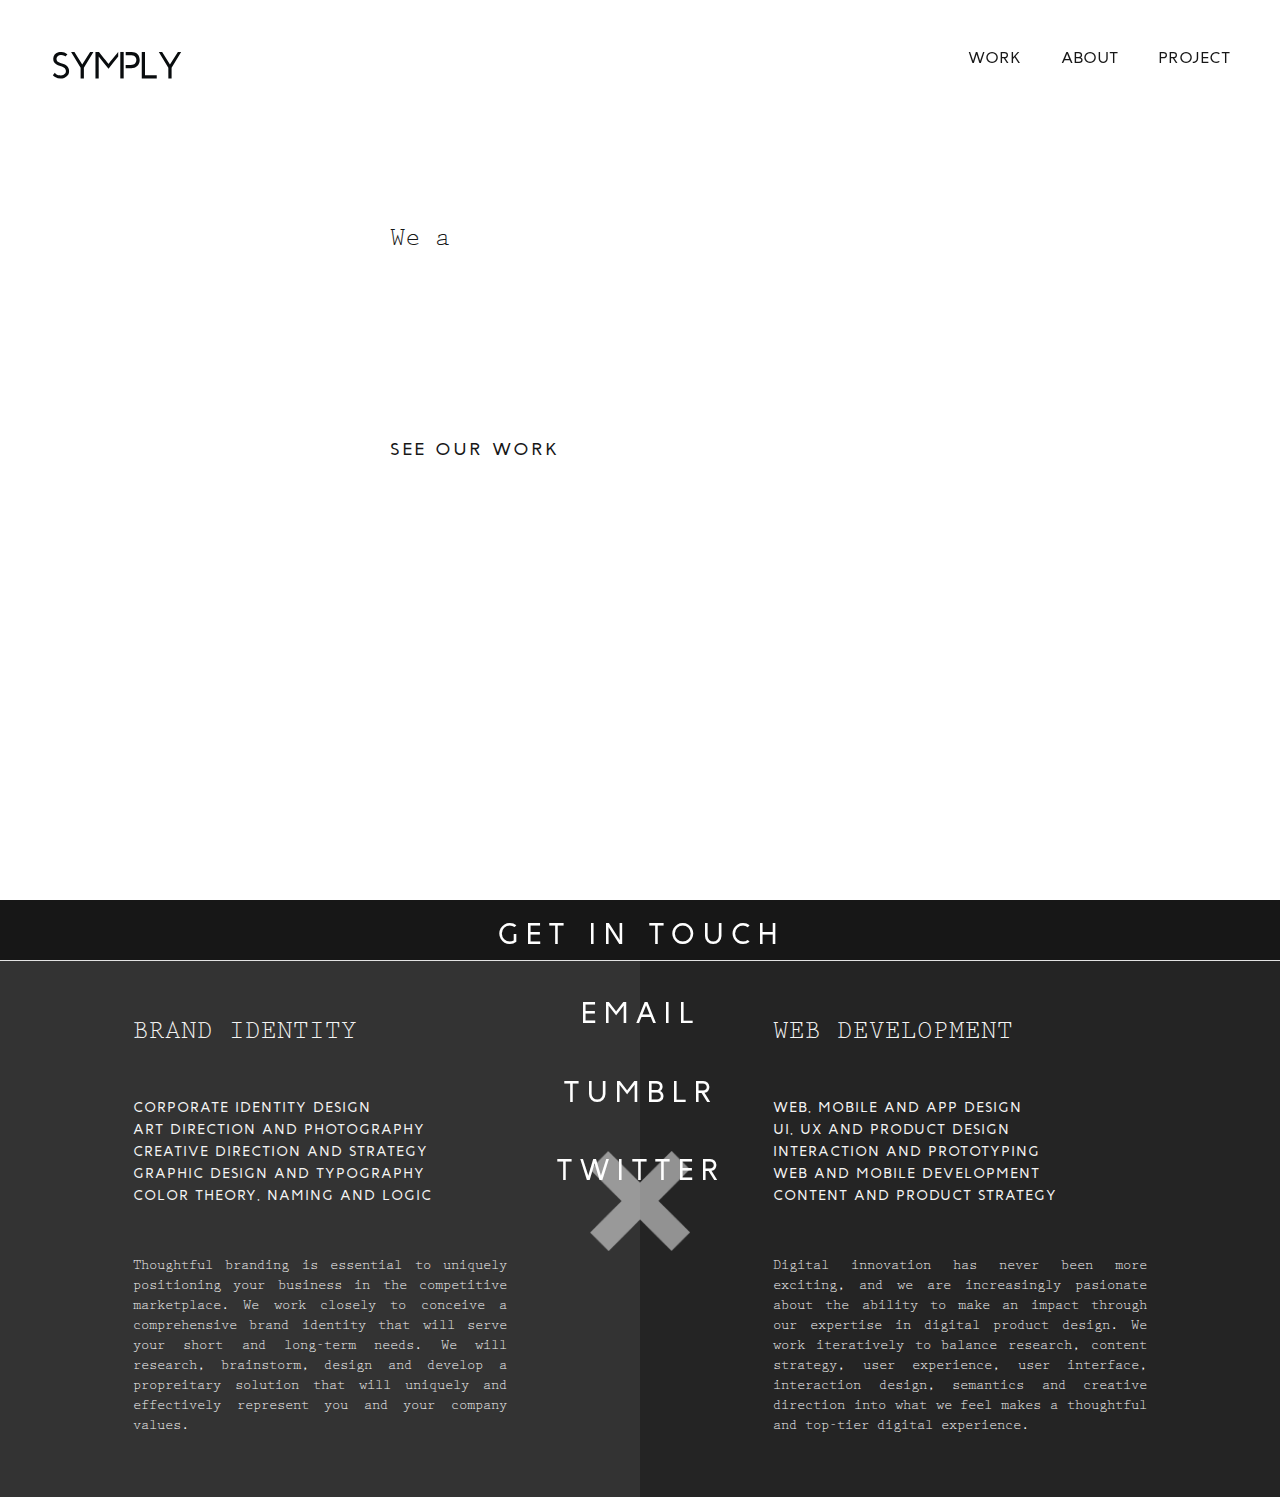
<file: index.html>
<!DOCTYPE html>
<!--[if lt IE 7]>      <html class="no-js lt-ie9 lt-ie8 lt-ie7"> <![endif]-->
<!--[if IE 7]>         <html class="no-js lt-ie9 lt-ie8"> <![endif]-->
<!--[if IE 8]>         <html class="no-js lt-ie9"> <![endif]-->
<!--[if gt IE 8]><!--> <html class="no-js"> <!--<![endif]-->
    <head>
        <meta charset="utf-8">
        <meta http-equiv="X-UA-Compatible" content="IE=edge,chrome=1">
        <title>SYMPLY</title>
        <meta name="description" content="">
        <meta name="viewport" content="width=device-width">
        <link rel="shortcut icon" href="/favicon.ico">
        <link rel="apple-touch-icon" href="/apple-touch-icon.png">
        <link rel="stylesheet" href="css/normalize.min.css">
        <link rel="stylesheet" href="css/reset.css">
        <link rel="stylesheet" href="css/media.css">
        <link rel="stylesheet" href="css/static.css">
        <link rel="stylesheet" href="css/respond.css">
        <link href='http://fonts.googleapis.com/css?family=Oswald' rel='stylesheet' type='text/css'>
        <link rel="stylesheet" href="css/webfonts/baufra-demibold.css" type="text/css" charset="utf-8" />
        <script src="js/vendor/modernizr-2.6.2-respond-1.1.0.min.js"></script>
    </head>
    <body>
        <!--[if lt IE 7]>
            <p class="chromeframe">You are using an <strong>outdated</strong> browser. Please <a href="http://browsehappy.com/">upgrade your browser</a> or <a href="http://www.google.com/chromeframe/?redirect=true">activate Google Chrome Frame</a> to improve your experience.</p>
        <![endif]-->
        
        <!-- Start HTML -->
        <div class = 'pageTop'>
                        
            <div class = "typeBlock">
                <span class = "typeContent"></span>
                <span class = "blinker blinker2">|</span>
            </div>    
            <div class = 'workLink'>
                <a>
                    <div class = 'workButton link'><a href = "work.html">See our work</a></div>
                </a>
            </div>
        </div>
        <div class = 'pageBottom'>
            <div class = 'bar'>
                we specialize in
            </div>
            <div class = 'boxLeft boxBottom'>
                <div class = 'boxLeftText boxText'>
                    <div class = 'boxLeftTitle'>
                        Brand Identity
                    </div>
                    <div class = 'boxLeftBlurb1'>
                        Corporate identity design 
                        <br>
                        art direction and photography 
                        <br>
                        creative direction and strategy
                        <br>
                        graphic design and typography
                        <br>
                        color theory, naming and logic
                    </div>
                    <div class = 'boxLeftBlurb2'>
                        Thoughtful branding is essential to uniquely positioning your business in the competitive marketplace.  We work closely to conceive a comprehensive brand identity that will serve your short and long-term needs.  We will research, brainstorm, design and develop a propreitary solution that will uniquely and effectively represent you and your company values.
                    </div>
                </div>
            </div>
            <div class = 'boxRight boxBottom'>
                <div class = 'boxRightText boxText'>
                    <div class = 'boxLeftTitle'>
                        Web Development
                    </div>
                    <div class = 'boxRightBlurb1'>
                        web, mobile and app design
                        <br>
                        ui, ux and product design
                        <br>
                        interaction and prototyping
                        <br>
                        web and mobile development
                        <br>
                        content and product strategy
                    </div>
                    <div class = 'boxRightBlurb2'>
                        Digital innovation has never been more exciting, and we are increasingly pasionate about the ability to make an impact through our expertise in digital product design.  We work iteratively to balance research, content strategy, user experience, user interface, interaction design, semantics and creative direction into what we feel makes a thoughtful and top-tier digital experience.
                    </div>
                </div>
            </div>
            <div class = "xImg"></div>
        </div>
        
        
        <!-- End HTML -->
        

        <script src="http://ajax.googleapis.com/ajax/libs/jquery/1.10.1/jquery.min.js"></script>
        <script>window.jQuery || document.write('<script src="js/vendor/jquery-1.10.1.min.js"><\/script>')</script>
        
        <script src="js/type.js"></script>
        <script src="js/header.js"></script>
        <script src="js/footer.js"></script>
        <script src="js/scrollAction.js"></script>
        <script src="js/mobile.js"></script>
        <script src="js/color.js"></script>
        <script src="js/main.js"></script>

        <script>
            var _gaq=[['_setAccount','UA-XXXXX-X'],['_trackPageview']];
            (function(d,t){var g=d.createElement(t),s=d.getElementsByTagName(t)[0];
            g.src='http://www.google-analytics.com/ga.js';
            s.parentNode.insertBefore(g,s)}(document,'script'));
        </script>
    </body>
</html>
</file>
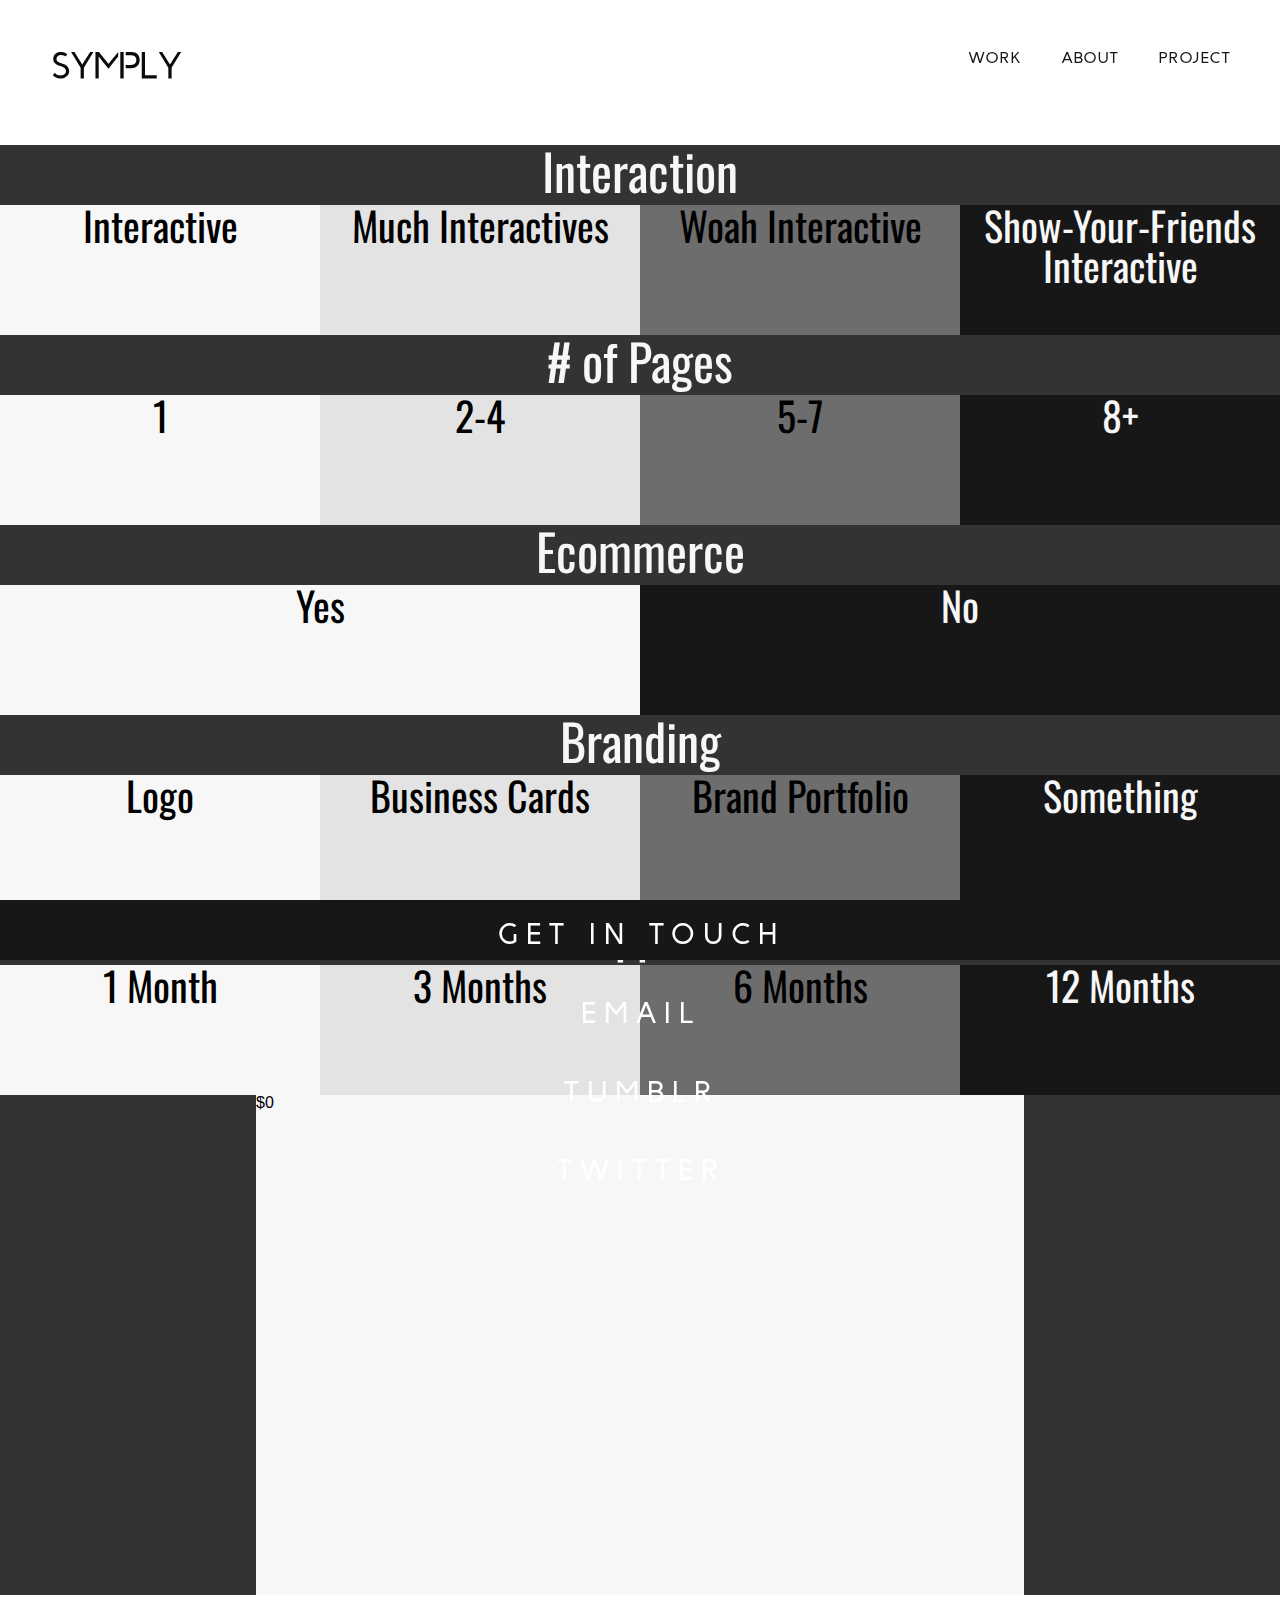
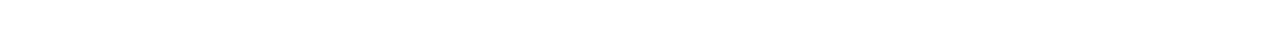
<file: project.html>
<!DOCTYPE html>
<!--[if lt IE 7]>      <html class="no-js lt-ie9 lt-ie8 lt-ie7"> <![endif]-->
<!--[if IE 7]>         <html class="no-js lt-ie9 lt-ie8"> <![endif]-->
<!--[if IE 8]>         <html class="no-js lt-ie9"> <![endif]-->
<!--[if gt IE 8]><!--> <html class="no-js"> <!--<![endif]-->
    <head>
        <meta charset="utf-8">
        <meta http-equiv="X-UA-Compatible" content="IE=edge,chrome=1">
        <title>SYMPLY</title>
        <meta name="description" content="">
        <meta name="viewport" content="width=device-width">
        <link rel="shortcut icon" href="/favicon.ico">
        <link rel="apple-touch-icon" href="/apple-touch-icon.png">
        <link rel="stylesheet" href="css/normalize.min.css">
        <link rel="stylesheet" href="css/reset.css">
        <link rel="stylesheet" href="css/media.css">
        <link rel="stylesheet" href="css/static.css">
        <link rel="stylesheet" href="css/respond.css">
        <link href='http://fonts.googleapis.com/css?family=Oswald' rel='stylesheet' type='text/css'>
        <link rel="stylesheet" href="/css/webfonts/baufra-demibold.css" type="text/css" charset="utf-8" />
        <script src="js/vendor/modernizr-2.6.2-respond-1.1.0.min.js"></script>
    </head>
    <body>
        <!--[if lt IE 7]>
            <p class="chromeframe">You are using an <strong>outdated</strong> browser. Please <a href="http://browsehappy.com/">upgrade your browser</a> or <a href="http://www.google.com/chromeframe/?redirect=true">activate Google Chrome Frame</a> to improve your experience.</p>
        <![endif]-->
        
        <!-- Start HTML -->        
        <div class = 'projectContainer'>
            <div class = 'projectRow projectRow0'>
                <div class = 'projectTile00 titleTile'>Interaction</div>
                <div class = 'projectTile projectTile01'>Interactive</div>
                <div class = 'projectTile projectTile02'>Much Interactives</div>
                <div class = 'projectTile projectTile03'>Woah Interactive</div>
                <div class = 'projectTile projectTile04'>Show-Your-Friends Interactive</div>
            </div>
            <div class = 'projectRow projectRow1'>
                <div class = 'projectTile10 titleTile'># of Pages</div>
                <div class = 'projectTile projectTile11'>1</div>
                <div class = 'projectTile projectTile12'>2-4</div>
                <div class = 'projectTile projectTile13'>5-7</div>
                <div class = 'projectTile projectTile14'>8+</div>
            </div>
            <div class = 'projectRow projectRow2'>
                <div class = 'projectTile20 titleTile'>Ecommerce</div>
                <div class = 'projectTile projectTileHalf projectTile21'>Yes</div>
                <div class = 'projectTile projectTileHalf projectTile22'>No</div>
            </div>
            <div class = 'projectRow projectRow3'>
                <div class = 'projectTile30 titleTile'>Branding</div>
                <div class = 'projectTile projectTile31'>Logo</div>
                <div class = 'projectTile projectTile32'>Business Cards</div>
                <div class = 'projectTile projectTile33'>Brand Portfolio</div>
                <div class = 'projectTile projectTile34'>Something</div>
            </div>
            <div class = 'projectRow projectRow4'>
                <div class = 'projectTile40 titleTile'>Support</div>
                <div class = 'projectTile projectTile41'>1 Month</div>
                <div class = 'projectTile projectTile42'>3 Months</div>
                <div class = 'projectTile projectTile43'>6 Months</div>
                <div class = 'projectTile projectTile44'>12 Months</div>
            </div>
            <div class = "projectCalcContainer">
                <div class = "projectCalc">
                    $0
                </div>
            </div>
        </div>

        
        <!-- End HTML -->
        

        <script src="http://ajax.googleapis.com/ajax/libs/jquery/1.10.1/jquery.min.js"></script>
        <script>window.jQuery || document.write('<script src="js/vendor/jquery-1.10.1.min.js"><\/script>')</script>
        
        <script src="js/type.js"></script>
        <script src="js/header.js"></script>
        <script src="js/footer.js"></script>
        <script src="js/scrollAction.js"></script>
        <script src="js/mobile.js"></script>
        <script src="js/color.js"></script>
        <script src="js/main.js"></script>

        <script>
            var _gaq=[['_setAccount','UA-XXXXX-X'],['_trackPageview']];
            (function(d,t){var g=d.createElement(t),s=d.getElementsByTagName(t)[0];
            g.src='http://www.google-analytics.com/ga.js';
            s.parentNode.insertBefore(g,s)}(document,'script'));
        </script>
    </body>
</html>
</file>
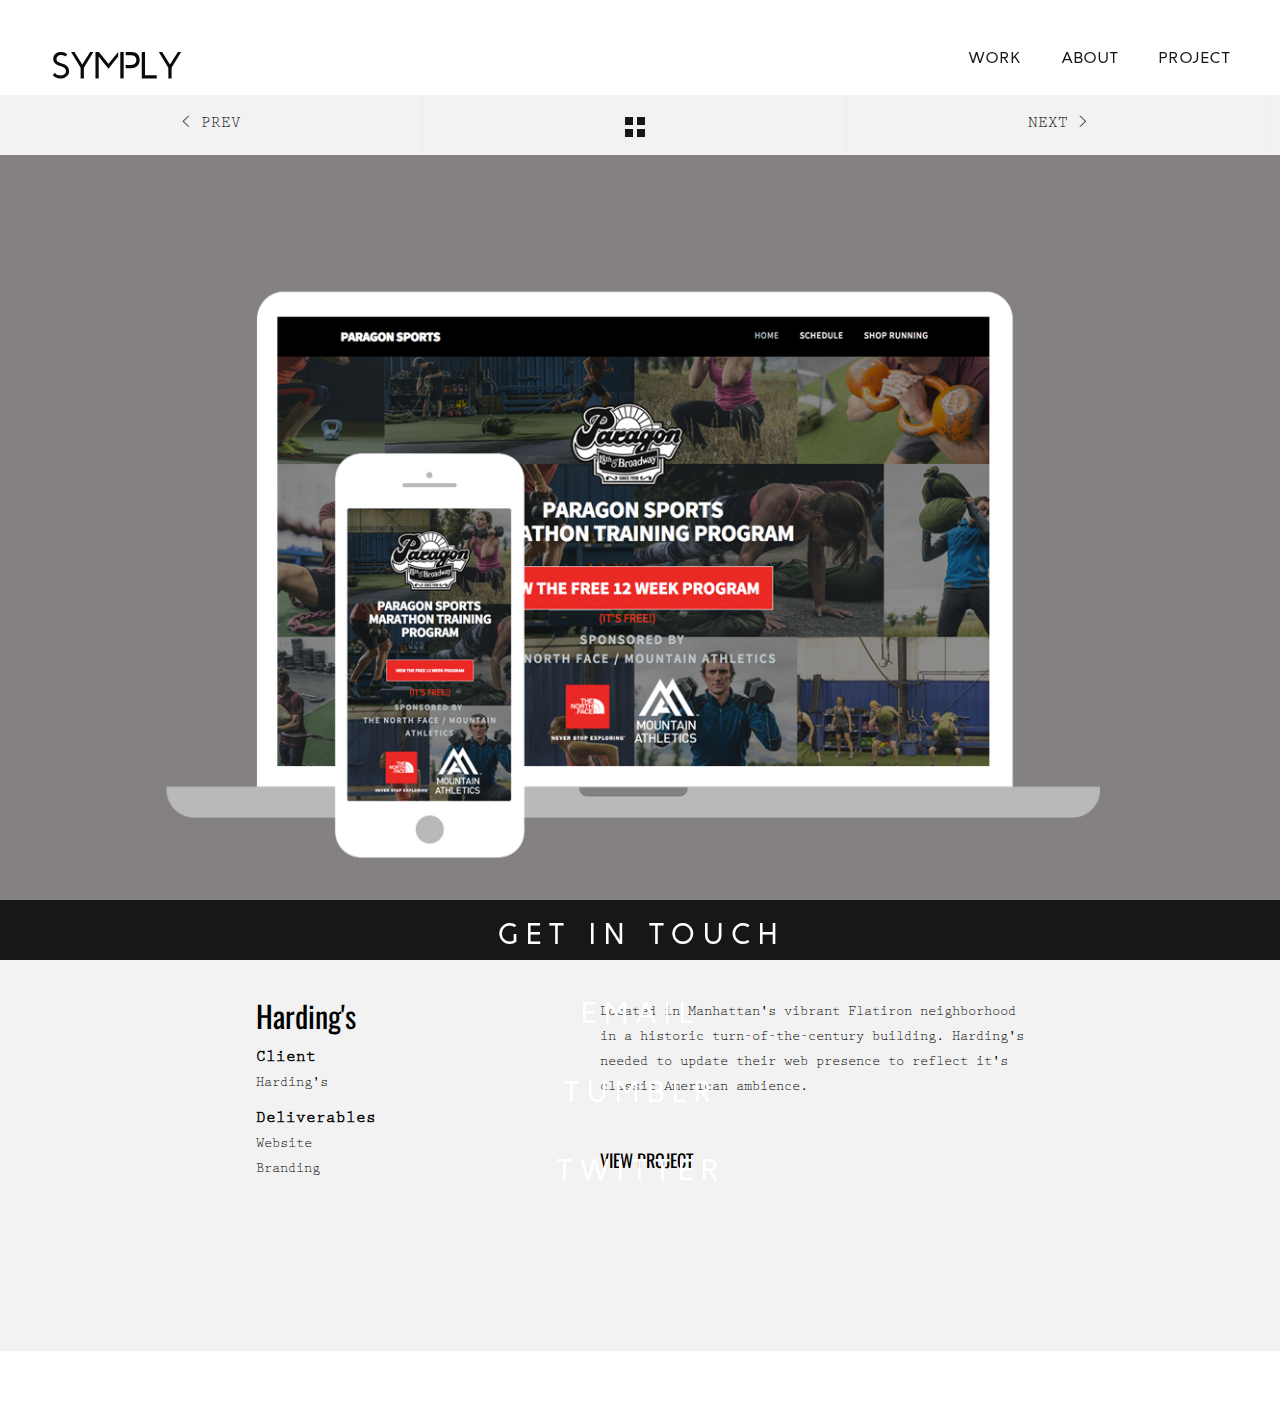
<file: work.html>
<!DOCTYPE html>
<!--[if lt IE 7]>      <html class="no-js lt-ie9 lt-ie8 lt-ie7"> <![endif]-->
<!--[if IE 7]>         <html class="no-js lt-ie9 lt-ie8"> <![endif]-->
<!--[if IE 8]>         <html class="no-js lt-ie9"> <![endif]-->
<!--[if gt IE 8]><!--> <html class="no-js"> <!--<![endif]-->
    <head>
        <meta charset="utf-8">
        <meta http-equiv="X-UA-Compatible" content="IE=edge,chrome=1">
        <title>SYMPLY</title>
        <meta name="description" content="">
        <meta name="viewport" content="width=device-width">
        <link rel="shortcut icon" href="/favicon.ico">
        <link rel="apple-touch-icon" href="/apple-touch-icon.png">
        <link rel="stylesheet" href="css/normalize.min.css">
        <link rel="stylesheet" href="css/reset.css">
        <link rel="stylesheet" href="css/media.css">
        <link rel="stylesheet" href="css/static.css">
        <link rel="stylesheet" href="css/respond.css">
        <link rel="stylesheet" href="css/work.css">
        <link href='http://fonts.googleapis.com/css?family=Oswald' rel='stylesheet' type='text/css'>
        <link rel="stylesheet" href="/css/webfonts/baufra-demibold.css" type="text/css" charset="utf-8" />
        <script src="js/vendor/modernizr-2.6.2-respond-1.1.0.min.js"></script>
    </head>
    <body>
        <!--[if lt IE 7]>
            <p class="chromeframe">You are using an <strong>outdated</strong> browser. Please <a href="http://browsehappy.com/">upgrade your browser</a> or <a href="http://www.google.com/chromeframe/?redirect=true">activate Google Chrome Frame</a> to improve your experience.</p>
        <![endif]-->
        
        <!-- Start HTML -->
        <div class ="workHead">
            <div class = "workHeadItem">
                < PREV
            </div>
            <div class = "workHeadItem">
                <div class = 'workHeadBlocks'>
                    <div class = 'workHeadBlock workHeadBlock1'></div>
                    <div class = 'workHeadBlock workHeadBlock2'></div>
                    <div class = 'workHeadBlock workHeadBlock3'></div>
                    <div class = 'workHeadBlock workHeadBlock4'></div>
                </div>
            </div>
            <div class = "workHeadItem">
                NEXT >
            </div>
        </div>
        <div class = "workExampleHeroImg">
            <img src = "img/TNF_Paragon.jpg">
        </div>
        <div class = "workInfoBlock">
            <div class = "workInfoContent">
                <div class = "workInfoContentLeft">
                    <div class = "workInfoContentLeftTitle">
                        Harding's
                    </div>
                    <div class = "workInfoContentLeftBold">
                        Client
                    </div>
                    <div class = "workInfoContentLeftText" style = "margin-bottom: 15px;">
                        Harding's
                    </div>
                    <div class = "workInfoContentLeftBold">
                        Deliverables
                    </div>
                    <div class = "workInfoContentLeftText">
                        Website
                    </div>
                    <div class = "workInfoContentLeftText">
                        Branding
                    </div>
                </div>
                <div class = "workInfoContentRight">
                    <div class = "workInfoContentRightText">
                        Located in Manhattan's vibrant Flatiron neighborhood in a historic turn-of-the-century building.  Harding's needed to update their web presence to reflect it's classic American ambience.
                    </div>
                    <div class = "workInfoContentRightButton">
                        VIEW PROJECT
                    </div>
                </div>
            </div>
        </div>

        
        <!-- End HTML -->
        

        <script src="http://ajax.googleapis.com/ajax/libs/jquery/1.10.1/jquery.min.js"></script>
        <script>window.jQuery || document.write('<script src="js/vendor/jquery-1.10.1.min.js"><\/script>')</script>
        
        <script src="js/type.js"></script>
        <script src="js/header.js"></script>
        <script src="js/footer.js"></script>
        <script src="js/scrollAction.js"></script>
        <script src="js/mobile.js"></script>
        <script src="js/color.js"></script>
        <script src="js/main.js"></script>

        <script>
            var _gaq=[['_setAccount','UA-XXXXX-X'],['_trackPageview']];
            (function(d,t){var g=d.createElement(t),s=d.getElementsByTagName(t)[0];
            g.src='http://www.google-analytics.com/ga.js';
            s.parentNode.insertBefore(g,s)}(document,'script'));
        </script>
    </body>
</html>
</file>
<file: css/media.css>
.respond {
width: auto;
max-width: none;
min-width: 0;
margin: 0 auto;
}
@media (max-width:479px){
	.fdg-xxs-1, .fdg-xxs-2, .fdg-xxs-3, .fdg-xxs-4, .fdg-xxs-5, .fdg-xxs-6, .fdg-xxs-7, .fdg-xxs-8, .fdg-xxs-9, .fdg-xxs-10, .fdg-xxs-11, .fdg-xxs-12 {float:left;}
	.fdg-xxs-right{float:right}
	.fdg-xxs-position{position:absolute}
	.fdg-xxs-hide,.a-meta-fdg-xxs-hide{display:none}
	.fdg-xxs-show,.a-meta-fdg-xxs-show{display:inherit}
	.fdg-xxs-1{width:8.3333%;}
	.fdg-xxs-2{width:16.666%;}
	.fdg-xxs-3{width:25.0%;}
	.fdg-xxs-4{width:33.333%;}
	.fdg-xxs-5{width:41.666%;}
	.fdg-xxs-6{width:50.0%;}
	.fdg-xxs-7{width:58.333%;}
	.fdg-xxs-8{width:66.666%;}
	.fdg-xxs-9{width:75.0%;}
	.fdg-xxs-10{width:83.333%;}
	.fdg-xxs-11{width:91.666%;}
	.fdg-xxs-12{width:100.0%;}
	.fdg-xxs-f-s-8{font-size:8px}
	.fdg-xxs-f-s-9{font-size:9px}
	.fdg-xxs-f-s-10{font-size:10px}
	.fdg-xxs-f-s-11{font-size:11px}
	.fdg-xxs-f-s-12{font-size:12px}
	.fdg-xxs-f-s-14{font-size:14px}
	.fdg-xxs-f-s-16{font-size:16px}
	.fdg-xxs-f-s-18{font-size:18px}
	.fdg-xxs-f-s-20{font-size:20px}
	.fdg-xxs-f-s-22{font-size:22px}
	.fdg-xxs-f-s-24{font-size:24px}
	.fdg-xxs-f-s-26{font-size:26px}
	.fdg-xxs-f-s-28{font-size:28px}
	.fdg-xxs-f-s-32{font-size:32px}
	.fdg-xxs-f-s-36{font-size:36px}
	.fdg-xxs-f-s-48{font-size:48px}
	.fdg-xxs-f-s-72{font-size:72px}
	.fdg-xxs-p-l-5{padding-left:5px}
	.fdg-xxs-p-r-5{padding-right:5px}
	.fdg-xxs-p-t-5{padding-top:5px}
	.fdg-xxs-p-b-5{padding-bottom:5px}
	.fdg-xxs-p-l-10{padding-left:10px}
	.fdg-xxs-p-r-10{padding-right:10px}
	.fdg-xxs-p-t-10{padding-top:10px}
	.fdg-xxs-p-b-10{padding-bottom:10px}
	.fdg-xxs-p-l-15{padding-left:15px}
	.fdg-xxs-p-r-15{padding-right:15px}
	.fdg-xxs-p-t-15{padding-top:15px}
	.fdg-xxs-p-b-15{padding-bottom:15px}
	.fdg-xxs-p-l-20{padding-left:20px}
	.fdg-xxs-p-r-20{padding-right:20px}
	.fdg-xxs-p-t-20{padding-top:20px}
	.fdg-xxs-p-b-20{padding-bottom:20px}
	.fdg-xxs-p-l-25{padding-left:25px}
	.fdg-xxs-p-r-25{padding-right:25px}
	.fdg-xxs-p-t-25{padding-top:25px}
	.fdg-xxs-p-b-25{padding-bottom:25px}
	.fdg-xxs-p-l-30{padding-left:30px}
	.fdg-xxs-p-r-30{padding-right:30px}
	.fdg-xxs-p-t-30{padding-top:30px}
	.fdg-xxs-p-b-30{padding-bottom:30px}
	.fdg-xxs-p-l-40{padding-left:40px}
	.fdg-xxs-p-r-40{padding-right:40px}
	.fdg-xxs-p-t-40{padding-top:40px}
	.fdg-xxs-p-b-40{padding-bottom:40px}
	.fdg-xxs-p-l-50{padding-left:50px}
	.fdg-xxs-p-r-50{padding-right:50px}
	.fdg-xxs-p-t-50{padding-top:50px}
	.fdg-xxs-p-b-50{padding-bottom:50px}
	.fdg-xxs-p-l-75{padding-left:75px}
	.fdg-xxs-p-r-75{padding-right:75px}
	.fdg-xxs-p-t-75{padding-top:75px}
	.fdg-xxs-p-b-75{padding-bottom:75px}
	.fdg-xxs-p-l-100{padding-left:100px}
	.fdg-xxs-p-r-100{padding-right:100px}
	.fdg-xxs-p-t-100{padding-top:100px}
	.fdg-xxs-p-b-100{padding-bottom:100px}
	.fdg-xxs-p-l-150{padding-left:150px}
	.fdg-xxs-p-r-150{padding-right:150px}
	.fdg-xxs-p-t-150{padding-top:150px}
	.fdg-xxs-p-b-150{padding-bottom:150px}
	.fdg-xxs-p-l-200{padding-left:200px}
	.fdg-xxs-p-r-200{padding-right:200px}
	.fdg-xxs-p-t-200{padding-top:200px}
	.fdg-xxs-p-b-200{padding-bottom:200px}
	.fdg-xxs-p-l-250{padding-left:250px}
	.fdg-xxs-p-r-250{padding-right:250px}
	.fdg-xxs-p-t-250{padding-top:250px}
	.fdg-xxs-p-b-250{padding-bottom:250px}
	.fdg-xxs-p-l-300{padding-left:300px}
	.fdg-xxs-p-r-300{padding-right:300px}
	.fdg-xxs-p-t-300{padding-top:300px}
	.fdg-xxs-p-b-300{padding-bottom:300px}
	.fdg-xxs-right-0 {right: 0;}
	.fdg-xxs-right-1 {right: 8.333333333333332%;}
	.fdg-xxs-right-2 {right: 16.666666666666664%;}
	.fdg-xxs-right-3 {right: 25%;}
	.fdg-xxs-right-4 {right: 33.33333333333333%;}
	.fdg-xxs-right-5 {right: 41.66666666666667%;}
	.fdg-xxs-right-6 {right: 50%;}
	.fdg-xxs-right-7 {right: 58.333333333333336%;}
	.fdg-xxs-right-8 {right: 66.66666666666666%;}
	.fdg-xxs-right-9 {right: 75%;}
	.fdg-xxs-right-10 {right: 83.33333333333334%;}
	.fdg-xxs-right-11 {right: 91.66666666666666%;}
	.fdg-xxs-right-12 {right: 100%;}
	.fdg-xxs-left-0 {left: 0;}
	.fdg-xxs-left-1 {left: 8.333333333333332%;}
	.fdg-xxs-left-2 {left: 16.666666666666664%;}
	.fdg-xxs-left-3 {left: 25%;}
	.fdg-xxs-left-4 {left: 33.33333333333333%;}
	.fdg-xxs-left-5 {left: 41.66666666666667%;}
	.fdg-xxs-left-6 {left: 50%;}
	.fdg-xxs-left-7 {left: 58.333333333333336%;}
	.fdg-xxs-left-8 {left: 66.66666666666666%;}
	.fdg-xxs-left-9 {left: 75%;}
	.fdg-xxs-left-10 {left: 83.33333333333334%;}
	.fdg-xxs-left-11 {left: 91.66666666666666%;}
	.fdg-xxs-left-12 {left: 100%;}
	.fdg-xxs-mar-0 {margin-left: 0;}
	.fdg-xxs-mar-1 {margin-left: 8.333333333333332%;}
	.fdg-xxs-mar-2 {margin-left: 16.666666666666664%;}
	.fdg-xxs-mar-3 {margin-left: 25%;}
	.fdg-xxs-mar-4 {margin-left: 33.33333333333333%;}
	.fdg-xxs-mar-5 {margin-left: 41.66666666666667%;}
	.fdg-xxs-mar-6 {margin-left: 50%;}
	.fdg-xxs-mar-7 {margin-left: 58.333333333333336%;}
	.fdg-xxs-mar-8 {margin-left: 66.66666666666666%;}
	.fdg-xxs-mar-9 {margin-left: 75%;}
	.fdg-xxs-mar-10 {margin-left: 83.33333333333334%;}
	.fdg-xxs-mar-11 {margin-left: 91.66666666666666%;}
	.fdg-xxs-mar-12 {margin-left: 100%;}
}
@media (min-width:480px) and (max-width:639px){
	.fdg-xs-1, .fdg-xs-2, .fdg-xs-3, .fdg-xs-4, .fdg-xs-5, .fdg-xs-6, .fdg-xs-7, .fdg-xs-8, .fdg-xs-9, .fdg-xs-10, .fdg-xs-11, .fdg-xs-12 {float:left;}
	.fdg-xs-right{float:right}
	.fdg-xs-hide,.a-meta-fdg-xs-hide{display:none}
	.fdg-xs-show,.a-meta-fdg-xs-show{display:inherit}
	.fdg-xs-1{width:8.3333%;}
	.fdg-xs-2{width:16.666%;}
	.fdg-xs-3{width:25.0%;}
	.fdg-xs-4{width:33.333%;}
	.fdg-xs-5{width:41.666%;}
	.fdg-xs-6{width:50.0%;}
	.fdg-xs-7{width:58.333%;}
	.fdg-xs-8{width:66.666%;}
	.fdg-xs-9{width:75.0%;}
	.fdg-xs-10{width:83.333%;}
	.fdg-xs-11{width:91.666%;}
	.fdg-xs-12{width:100.0%;}
	.fdg-xs-f-s-8{font-size:8px}
	.fdg-xs-f-s-9{font-size:9px}
	.fdg-xs-f-s-10{font-size:10px}
	.fdg-xs-f-s-11{font-size:11px}
	.fdg-xs-f-s-12{font-size:12px}
	.fdg-xs-f-s-14{font-size:14px}
	.fdg-xs-f-s-16{font-size:16px}
	.fdg-xs-f-s-18{font-size:18px}
	.fdg-xs-f-s-20{font-size:20px}
	.fdg-xs-f-s-22{font-size:22px}
	.fdg-xs-f-s-24{font-size:24px}
	.fdg-xs-f-s-26{font-size:26px}
	.fdg-xs-f-s-28{font-size:28px}
	.fdg-xs-f-s-32{font-size:32px}
	.fdg-xs-f-s-36{font-size:36px}
	.fdg-xs-f-s-48{font-size:48px}
	.fdg-xs-f-s-72{font-size:72px}
	.fdg-xs-p-l-5{padding-left:5px}
	.fdg-xs-p-r-5{padding-right:5px}
	.fdg-xs-p-t-5{padding-top:5px}
	.fdg-xs-p-b-5{padding-bottom:5px}
	.fdg-xs-p-l-10{padding-left:10px}
	.fdg-xs-p-r-10{padding-right:10px}
	.fdg-xs-p-t-10{padding-top:10px}
	.fdg-xs-p-b-10{padding-bottom:10px}
	.fdg-xs-p-l-15{padding-left:15px}
	.fdg-xs-p-r-15{padding-right:15px}
	.fdg-xs-p-t-15{padding-top:15px}
	.fdg-xs-p-b-15{padding-bottom:15px}
	.fdg-xs-p-l-20{padding-left:20px}
	.fdg-xs-p-r-20{padding-right:20px}
	.fdg-xs-p-t-20{padding-top:20px}
	.fdg-xs-p-b-20{padding-bottom:20px}
	.fdg-xs-p-l-25{padding-left:25px}
	.fdg-xs-p-r-25{padding-right:25px}
	.fdg-xs-p-t-25{padding-top:25px}
	.fdg-xs-p-b-25{padding-bottom:25px}
	.fdg-xs-p-l-30{padding-left:30px}
	.fdg-xs-p-r-30{padding-right:30px}
	.fdg-xs-p-t-30{padding-top:30px}
	.fdg-xs-p-b-30{padding-bottom:30px}
	.fdg-xs-p-l-40{padding-left:40px}
	.fdg-xs-p-r-40{padding-right:40px}
	.fdg-xs-p-t-40{padding-top:40px}
	.fdg-xs-p-b-40{padding-bottom:40px}
	.fdg-xs-p-l-50{padding-left:50px}
	.fdg-xs-p-r-50{padding-right:50px}
	.fdg-xs-p-t-50{padding-top:50px}
	.fdg-xs-p-b-50{padding-bottom:50px}
	.fdg-xs-p-l-75{padding-left:75px}
	.fdg-xs-p-r-75{padding-right:75px}
	.fdg-xs-p-t-75{padding-top:75px}
	.fdg-xs-p-b-75{padding-bottom:75px}
	.fdg-xs-p-l-100{padding-left:100px}
	.fdg-xs-p-r-100{padding-right:100px}
	.fdg-xs-p-t-100{padding-top:100px}
	.fdg-xs-p-b-100{padding-bottom:100px}
	.fdg-xs-p-l-150{padding-left:150px}
	.fdg-xs-p-r-150{padding-right:150px}
	.fdg-xs-p-t-150{padding-top:150px}
	.fdg-xs-p-b-150{padding-bottom:150px}
	.fdg-xs-p-l-200{padding-left:200px}
	.fdg-xs-p-r-200{padding-right:200px}
	.fdg-xs-p-t-200{padding-top:200px}
	.fdg-xs-p-b-200{padding-bottom:200px}
	.fdg-xs-p-l-250{padding-left:250px}
	.fdg-xs-p-r-250{padding-right:250px}
	.fdg-xs-p-t-250{padding-top:250px}
	.fdg-xs-p-b-250{padding-bottom:250px}
	.fdg-xs-p-l-300{padding-left:300px}
	.fdg-xs-p-r-300{padding-right:300px}
	.fdg-xs-p-t-300{padding-top:300px}
	.fdg-xs-p-b-300{padding-bottom:300px}
	.fdg-xs-right-0 {right: 0;}
	.fdg-xs-right-1 {right: 8.333333333333332%;}
	.fdg-xs-right-2 {right: 16.666666666666664%;}
	.fdg-xs-right-3 {right: 25%;}
	.fdg-xs-right-4 {right: 33.33333333333333%;}
	.fdg-xs-right-5 {right: 41.66666666666667%;}
	.fdg-xs-right-6 {right: 50%;}
	.fdg-xs-right-7 {right: 58.333333333333336%;}
	.fdg-xs-right-8 {right: 66.66666666666666%;}
	.fdg-xs-right-9 {right: 75%;}
	.fdg-xs-right-10 {right: 83.33333333333334%;}
	.fdg-xs-right-11 {right: 91.66666666666666%;}
	.fdg-xs-right-12 {right: 100%;}
	.fdg-xs-left-0 {left: 0;}
	.fdg-xs-left-1 {left: 8.333333333333332%;}
	.fdg-xs-left-2 {left: 16.666666666666664%;}
	.fdg-xs-left-3 {left: 25%;}
	.fdg-xs-left-4 {left: 33.33333333333333%;}
	.fdg-xs-left-5 {left: 41.66666666666667%;}
	.fdg-xs-left-6 {left: 50%;}
	.fdg-xs-left-7 {left: 58.333333333333336%;}
	.fdg-xs-left-8 {left: 66.66666666666666%;}
	.fdg-xs-left-9 {left: 75%;}
	.fdg-xs-left-10 {left: 83.33333333333334%;}
	.fdg-xs-left-11 {left: 91.66666666666666%;}
	.fdg-xs-left-12 {left: 100%;}
	.fdg-xs-mar-0 {margin-left: 0;}
	.fdg-xs-mar-1 {margin-left: 8.333333333333332%;}
	.fdg-xs-mar-2 {margin-left: 16.666666666666664%;}
	.fdg-xs-mar-3 {margin-left: 25%;}
	.fdg-xs-mar-4 {margin-left: 33.33333333333333%;}
	.fdg-xs-mar-5 {margin-left: 41.66666666666667%;}
	.fdg-xs-mar-6 {margin-left: 50%;}
	.fdg-xs-mar-7 {margin-left: 58.333333333333336%;}
	.fdg-xs-mar-8 {margin-left: 66.66666666666666%;}
	.fdg-xs-mar-9 {margin-left: 75%;}
	.fdg-xs-mar-10 {margin-left: 83.33333333333334%;}
	.fdg-xs-mar-11 {margin-left: 91.66666666666666%;}
	.fdg-xs-mar-12 {margin-left: 100%;}
}
@media (min-width:640px) and (max-width:767px){
	.fdg-s-1, .fdg-s-2, .fdg-s-3, .fdg-s-4, .fdg-s-5, .fdg-s-6, .fdg-s-7, .fdg-s-8, .fdg-s-9, .fdg-s-10, .fdg-s-11, .fdg-s-12 {float:left;}
	.fdg-s-right{float:right}
	.fdg-s-hide,.a-meta-fdg-s-hide{display:none}
	.fdg-s-show,.a-meta-fdg-s-show{display:inherit}
	.fdg-s-1{width:8.3333%;}
	.fdg-s-2{width:16.666%;}
	.fdg-s-3{width:25.0%;}
	.fdg-s-4{width:33.333%;}
	.fdg-s-5{width:41.666%;}
	.fdg-s-6{width:50.0%;}
	.fdg-s-7{width:58.333%;}
	.fdg-s-8{width:66.666%;}
	.fdg-s-9{width:75.0%;}
	.fdg-s-10{width:83.333%;}
	.fdg-s-11{width:91.666%;}
	.fdg-s-12{width:100.0%;}
	.fdg-s-f-s-8{font-size:8px}
	.fdg-s-f-s-9{font-size:9px}
	.fdg-s-f-s-10{font-size:10px}
	.fdg-s-f-s-11{font-size:11px}
	.fdg-s-f-s-12{font-size:12px}
	.fdg-s-f-s-14{font-size:14px}
	.fdg-s-f-s-16{font-size:16px}
	.fdg-s-f-s-18{font-size:18px}
	.fdg-s-f-s-20{font-size:20px}
	.fdg-s-f-s-22{font-size:22px}
	.fdg-s-f-s-24{font-size:24px}
	.fdg-s-f-s-26{font-size:26px}
	.fdg-s-f-s-28{font-size:28px}
	.fdg-s-f-s-32{font-size:32px}
	.fdg-s-f-s-36{font-size:36px}
	.fdg-s-f-s-48{font-size:48px}
	.fdg-s-f-s-72{font-size:72px}
	.fdg-s-p-l-5{padding-left:5px}
	.fdg-s-p-r-5{padding-right:5px}
	.fdg-s-p-t-5{padding-top:5px}
	.fdg-s-p-b-5{padding-bottom:5px}
	.fdg-s-p-l-10{padding-left:10px}
	.fdg-s-p-r-10{padding-right:10px}
	.fdg-s-p-t-10{padding-top:10px}
	.fdg-s-p-b-10{padding-bottom:10px}
	.fdg-s-p-l-15{padding-left:15px}
	.fdg-s-p-r-15{padding-right:15px}
	.fdg-s-p-t-15{padding-top:15px}
	.fdg-s-p-b-15{padding-bottom:15px}
	.fdg-s-p-l-20{padding-left:20px}
	.fdg-s-p-r-20{padding-right:20px}
	.fdg-s-p-t-20{padding-top:20px}
	.fdg-s-p-b-20{padding-bottom:20px}
	.fdg-s-p-l-25{padding-left:25px}
	.fdg-s-p-r-25{padding-right:25px}
	.fdg-s-p-t-25{padding-top:25px}
	.fdg-s-p-b-25{padding-bottom:25px}
	.fdg-s-p-l-30{padding-left:30px}
	.fdg-s-p-r-30{padding-right:30px}
	.fdg-s-p-t-30{padding-top:30px}
	.fdg-s-p-b-30{padding-bottom:30px}
	.fdg-s-p-l-40{padding-left:40px}
	.fdg-s-p-r-40{padding-right:40px}
	.fdg-s-p-t-40{padding-top:40px}
	.fdg-s-p-b-40{padding-bottom:40px}
	.fdg-s-p-l-50{padding-left:50px}
	.fdg-s-p-r-50{padding-right:50px}
	.fdg-s-p-t-50{padding-top:50px}
	.fdg-s-p-b-50{padding-bottom:50px}
	.fdg-s-p-l-75{padding-left:75px}
	.fdg-s-p-r-75{padding-right:75px}
	.fdg-s-p-t-75{padding-top:75px}
	.fdg-s-p-b-75{padding-bottom:75px}
	.fdg-s-p-l-100{padding-left:100px}
	.fdg-s-p-r-100{padding-right:100px}
	.fdg-s-p-t-100{padding-top:100px}
	.fdg-s-p-b-100{padding-bottom:100px}
	.fdg-s-p-l-150{padding-left:150px}
	.fdg-s-p-r-150{padding-right:150px}
	.fdg-s-p-t-150{padding-top:150px}
	.fdg-s-p-b-150{padding-bottom:150px}
	.fdg-s-p-l-200{padding-left:200px}
	.fdg-s-p-r-200{padding-right:200px}
	.fdg-s-p-t-200{padding-top:200px}
	.fdg-s-p-b-200{padding-bottom:200px}
	.fdg-s-p-l-250{padding-left:250px}
	.fdg-s-p-r-250{padding-right:250px}
	.fdg-s-p-t-250{padding-top:250px}
	.fdg-s-p-b-250{padding-bottom:250px}
	.fdg-s-p-l-300{padding-left:300px}
	.fdg-s-p-r-300{padding-right:300px}
	.fdg-s-p-t-300{padding-top:300px}
	.fdg-s-p-b-300{padding-bottom:300px}
	.fdg-s-right-0 {right: 0;}
	.fdg-s-right-1 {right: 8.333333333333332%;}
	.fdg-s-right-2 {right: 16.666666666666664%;}
	.fdg-s-right-3 {right: 25%;}
	.fdg-s-right-4 {right: 33.33333333333333%;}
	.fdg-s-right-5 {right: 41.66666666666667%;}
	.fdg-s-right-6 {right: 50%;}
	.fdg-s-right-7 {right: 58.333333333333336%;}
	.fdg-s-right-8 {right: 66.66666666666666%;}
	.fdg-s-right-9 {right: 75%;}
	.fdg-s-right-10 {right: 83.33333333333334%;}
	.fdg-s-right-11 {right: 91.66666666666666%;}
	.fdg-s-right-12 {right: 100%;}
	.fdg-s-left-0 {left: 0;}
	.fdg-s-left-1 {left: 8.333333333333332%;}
	.fdg-s-left-2 {left: 16.666666666666664%;}
	.fdg-s-left-3 {left: 25%;}
	.fdg-s-left-4 {left: 33.33333333333333%;}
	.fdg-s-left-5 {left: 41.66666666666667%;}
	.fdg-s-left-6 {left: 50%;}
	.fdg-s-left-7 {left: 58.333333333333336%;}
	.fdg-s-left-8 {left: 66.66666666666666%;}
	.fdg-s-left-9 {left: 75%;}
	.fdg-s-left-10 {left: 83.33333333333334%;}
	.fdg-s-left-11 {left: 91.66666666666666%;}
	.fdg-s-left-12 {left: 100%;}
	.fdg-s-mar-0 {margin-left: 0;}
	.fdg-s-mar-1 {margin-left: 8.333333333333332%;}
	.fdg-s-mar-2 {margin-left: 16.666666666666664%;}
	.fdg-s-mar-3 {margin-left: 25%;}
	.fdg-s-mar-4 {margin-left: 33.33333333333333%;}
	.fdg-s-mar-5 {margin-left: 41.66666666666667%;}
	.fdg-s-mar-6 {margin-left: 50%;}
	.fdg-s-mar-7 {margin-left: 58.333333333333336%;}
	.fdg-s-mar-8 {margin-left: 66.66666666666666%;}
	.fdg-s-mar-9 {margin-left: 75%;}
	.fdg-s-mar-10 {margin-left: 83.33333333333334%;}
	.fdg-s-mar-11 {margin-left: 91.66666666666666%;}
	.fdg-s-mar-12 {margin-left: 100%;}
}
@media (min-width:768px) and (max-width:959px){
	.fdg-m-1, .fdg-m-2, .fdg-m-3, .fdg-m-4, .fdg-m-5, .fdg-m-6, .fdg-m-7, .fdg-m-8, .fdg-m-9, .fdg-m-10, .fdg-m-11, .fdg-m-12 {float:left;}
	.fdg-m-right{float:right}
	.fdg-m-hide,.a-meta-fdg-m-hide{display:none}
	.fdg-m-show,.a-meta-fdg-m-show{display:inherit}
	.fdg-m-1{width:8.3333%;}
	.fdg-m-2{width:16.666%;}
	.fdg-m-3{width:25.0%;}
	.fdg-m-4{width:33.333%;}
	.fdg-m-5{width:41.666%;}
	.fdg-m-6{width:50.0%;}
	.fdg-m-7{width:58.333%;}
	.fdg-m-8{width:66.666%;}
	.fdg-m-9{width:75.0%;}
	.fdg-m-10{width:83.333%;}
	.fdg-m-11{width:91.666%;}
	.fdg-m-12{width:100.0%;}
	.fdg-m-f-s-8{font-size:8px}
	.fdg-m-f-s-9{font-size:9px}
	.fdg-m-f-s-10{font-size:10px}
	.fdg-m-f-s-11{font-size:11px}
	.fdg-m-f-s-12{font-size:12px}
	.fdg-m-f-s-14{font-size:14px}
	.fdg-m-f-s-16{font-size:16px}
	.fdg-m-f-s-18{font-size:18px}
	.fdg-m-f-s-20{font-size:20px}
	.fdg-m-f-s-22{font-size:22px}
	.fdg-m-f-s-24{font-size:24px}
	.fdg-m-f-s-26{font-size:26px}
	.fdg-m-f-s-28{font-size:28px}
	.fdg-m-f-s-32{font-size:32px}
	.fdg-m-f-s-36{font-size:36px}
	.fdg-m-f-s-48{font-size:48px}
	.fdg-m-f-s-72{font-size:72px}
	.fdg-m-p-l-5{padding-left:5px}
	.fdg-m-p-r-5{padding-right:5px}
	.fdg-m-p-t-5{padding-top:5px}
	.fdg-m-p-b-5{padding-bottom:5px}
	.fdg-m-p-l-10{padding-left:10px}
	.fdg-m-p-r-10{padding-right:10px}
	.fdg-m-p-t-10{padding-top:10px}
	.fdg-m-p-b-10{padding-bottom:10px}
	.fdg-m-p-l-15{padding-left:15px}
	.fdg-m-p-r-15{padding-right:15px}
	.fdg-m-p-t-15{padding-top:15px}
	.fdg-m-p-b-15{padding-bottom:15px}
	.fdg-m-p-l-20{padding-left:20px}
	.fdg-m-p-r-20{padding-right:20px}
	.fdg-m-p-t-20{padding-top:20px}
	.fdg-m-p-b-20{padding-bottom:20px}
	.fdg-m-p-l-25{padding-left:25px}
	.fdg-m-p-r-25{padding-right:25px}
	.fdg-m-p-t-25{padding-top:25px}
	.fdg-m-p-b-25{padding-bottom:25px}
	.fdg-m-p-l-30{padding-left:30px}
	.fdg-m-p-r-30{padding-right:30px}
	.fdg-m-p-t-30{padding-top:30px}
	.fdg-m-p-b-30{padding-bottom:30px}
	.fdg-m-p-l-40{padding-left:40px}
	.fdg-m-p-r-40{padding-right:40px}
	.fdg-m-p-t-40{padding-top:40px}
	.fdg-m-p-b-40{padding-bottom:40px}
	.fdg-m-p-l-50{padding-left:50px}
	.fdg-m-p-r-50{padding-right:50px}
	.fdg-m-p-t-50{padding-top:50px}
	.fdg-m-p-b-50{padding-bottom:50px}
	.fdg-m-p-l-75{padding-left:75px}
	.fdg-m-p-r-75{padding-right:75px}
	.fdg-m-p-t-75{padding-top:75px}
	.fdg-m-p-b-75{padding-bottom:75px}
	.fdg-m-p-l-100{padding-left:100px}
	.fdg-m-p-r-100{padding-right:100px}
	.fdg-m-p-t-100{padding-top:100px}
	.fdg-m-p-b-100{padding-bottom:100px}
	.fdg-m-p-l-150{padding-left:150px}
	.fdg-m-p-r-150{padding-right:150px}
	.fdg-m-p-t-150{padding-top:150px}
	.fdg-m-p-b-150{padding-bottom:150px}
	.fdg-m-p-l-200{padding-left:200px}
	.fdg-m-p-r-200{padding-right:200px}
	.fdg-m-p-t-200{padding-top:200px}
	.fdg-m-p-b-200{padding-bottom:200px}
	.fdg-m-p-l-250{padding-left:250px}
	.fdg-m-p-r-250{padding-right:250px}
	.fdg-m-p-t-250{padding-top:250px}
	.fdg-m-p-b-250{padding-bottom:250px}
	.fdg-m-p-l-300{padding-left:300px}
	.fdg-m-p-r-300{padding-right:300px}
	.fdg-m-p-t-300{padding-top:300px}
	.fdg-m-p-b-300{padding-bottom:300px}
	.fdg-m-right-0 {right: 0;}
	.fdg-m-right-1 {right: 8.333333333333332%;}
	.fdg-m-right-2 {right: 16.666666666666664%;}
	.fdg-m-right-3 {right: 25%;}
	.fdg-m-right-4 {right: 33.33333333333333%;}
	.fdg-m-right-5 {right: 41.66666666666667%;}
	.fdg-m-right-6 {right: 50%;}
	.fdg-m-right-7 {right: 58.333333333333336%;}
	.fdg-m-right-8 {right: 66.66666666666666%;}
	.fdg-m-right-9 {right: 75%;}
	.fdg-m-right-10 {right: 83.33333333333334%;}
	.fdg-m-right-11 {right: 91.66666666666666%;}
	.fdg-m-right-12 {right: 100%;}
	.fdg-m-left-0 {left: 0;}
	.fdg-m-left-1 {left: 8.333333333333332%;}
	.fdg-m-left-2 {left: 16.666666666666664%;}
	.fdg-m-left-3 {left: 25%;}
	.fdg-m-left-4 {left: 33.33333333333333%;}
	.fdg-m-left-5 {left: 41.66666666666667%;}
	.fdg-m-left-6 {left: 50%;}
	.fdg-m-left-7 {left: 58.333333333333336%;}
	.fdg-m-left-8 {left: 66.66666666666666%;}
	.fdg-m-left-9 {left: 75%;}
	.fdg-m-left-10 {left: 83.33333333333334%;}
	.fdg-m-left-11 {left: 91.66666666666666%;}
	.fdg-m-left-12 {left: 100%;}
	.fdg-m-mar-0 {margin-left: 0;}
	.fdg-m-mar-1 {margin-left: 8.333333333333332%;}
	.fdg-m-mar-2 {margin-left: 16.666666666666664%;}
	.fdg-m-mar-3 {margin-left: 25%;}
	.fdg-m-mar-4 {margin-left: 33.33333333333333%;}
	.fdg-m-mar-5 {margin-left: 41.66666666666667%;}
	.fdg-m-mar-6 {margin-left: 50%;}
	.fdg-m-mar-7 {margin-left: 58.333333333333336%;}
	.fdg-m-mar-8 {margin-left: 66.66666666666666%;}
	.fdg-m-mar-9 {margin-left: 75%;}
	.fdg-m-mar-10 {margin-left: 83.33333333333334%;}
	.fdg-m-mar-11 {margin-left: 91.66666666666666%;}
	.fdg-m-mar-12 {margin-left: 100%;}
}
@media (min-width:960px) and (max-width:1399px){
	.fdg-l-1, .fdg-l-2, .fdg-l-3, .fdg-l-4, .fdg-l-5, .fdg-l-6, .fdg-l-7, .fdg-l-8, .fdg-l-9, .fdg-l-10, .fdg-l-11, .fdg-l-12 {float:left;}
	.fdg-l-right{float:right}
	.fdg-l-hide,.a-meta-fdg-l-hide{display:none}
	.fdg-l-show,.a-meta-fdg-l-show{display:inherit}
	.fdg-l-1{width:8.3333%;}
	.fdg-l-2{width:16.666%;}
	.fdg-l-3{width:25.0%;}
	.fdg-l-4{width:33.333%;}
	.fdg-l-5{width:41.666%;}
	.fdg-l-6{width:50.0%;}
	.fdg-l-7{width:58.333%;}
	.fdg-l-8{width:66.666%;}
	.fdg-l-9{width:75.0%;}
	.fdg-l-10{width:83.333%;}
	.fdg-l-11{width:91.666%;}
	.fdg-l-12{width:100.0%;}
	.fdg-l-f-s-8{font-size:8px}
	.fdg-l-f-s-9{font-size:9px}
	.fdg-l-f-s-10{font-size:10px}
	.fdg-l-f-s-11{font-size:11px}
	.fdg-l-f-s-12{font-size:12px}
	.fdg-l-f-s-14{font-size:14px}
	.fdg-l-f-s-16{font-size:16px}
	.fdg-l-f-s-18{font-size:18px}
	.fdg-l-f-s-20{font-size:20px}
	.fdg-l-f-s-22{font-size:22px}
	.fdg-l-f-s-24{font-size:24px}
	.fdg-l-f-s-26{font-size:26px}
	.fdg-l-f-s-28{font-size:28px}
	.fdg-l-f-s-32{font-size:32px}
	.fdg-l-f-s-36{font-size:36px}
	.fdg-l-f-s-48{font-size:48px}
	.fdg-l-f-s-72{font-size:72px}
	.fdg-l-p-l-5{padding-left:5px}
	.fdg-l-p-r-5{padding-right:5px}
	.fdg-l-p-t-5{padding-top:5px}
	.fdg-l-p-b-5{padding-bottom:5px}
	.fdg-l-p-l-10{padding-left:10px}
	.fdg-l-p-r-10{padding-right:10px}
	.fdg-l-p-t-10{padding-top:10px}
	.fdg-l-p-b-10{padding-bottom:10px}
	.fdg-l-p-l-15{padding-left:15px}
	.fdg-l-p-r-15{padding-right:15px}
	.fdg-l-p-t-15{padding-top:15px}
	.fdg-l-p-b-15{padding-bottom:15px}
	.fdg-l-p-l-20{padding-left:20px}
	.fdg-l-p-r-20{padding-right:20px}
	.fdg-l-p-t-20{padding-top:20px}
	.fdg-l-p-b-20{padding-bottom:20px}
	.fdg-l-p-l-25{padding-left:25px}
	.fdg-l-p-r-25{padding-right:25px}
	.fdg-l-p-t-25{padding-top:25px}
	.fdg-l-p-b-25{padding-bottom:25px}
	.fdg-l-p-l-30{padding-left:30px}
	.fdg-l-p-r-30{padding-right:30px}
	.fdg-l-p-t-30{padding-top:30px}
	.fdg-l-p-b-30{padding-bottom:30px}
	.fdg-l-p-l-40{padding-left:40px}
	.fdg-l-p-r-40{padding-right:40px}
	.fdg-l-p-t-40{padding-top:40px}
	.fdg-l-p-b-40{padding-bottom:40px}
	.fdg-l-p-l-50{padding-left:50px}
	.fdg-l-p-r-50{padding-right:50px}
	.fdg-l-p-t-50{padding-top:50px}
	.fdg-l-p-b-50{padding-bottom:50px}
	.fdg-l-p-l-75{padding-left:75px}
	.fdg-l-p-r-75{padding-right:75px}
	.fdg-l-p-t-75{padding-top:75px}
	.fdg-l-p-b-75{padding-bottom:75px}
	.fdg-l-p-l-100{padding-left:100px}
	.fdg-l-p-r-100{padding-right:100px}
	.fdg-l-p-t-100{padding-top:100px}
	.fdg-l-p-b-100{padding-bottom:100px}
	.fdg-l-p-l-150{padding-left:150px}
	.fdg-l-p-r-150{padding-right:150px}
	.fdg-l-p-t-150{padding-top:150px}
	.fdg-l-p-b-150{padding-bottom:150px}
	.fdg-l-p-l-200{padding-left:200px}
	.fdg-l-p-r-200{padding-right:200px}
	.fdg-l-p-t-200{padding-top:200px}
	.fdg-l-p-b-200{padding-bottom:200px}
	.fdg-l-p-l-250{padding-left:250px}
	.fdg-l-p-r-250{padding-right:250px}
	.fdg-l-p-t-250{padding-top:250px}
	.fdg-l-p-b-250{padding-bottom:250px}
	.fdg-l-p-l-300{padding-left:300px}
	.fdg-l-p-r-300{padding-right:300px}
	.fdg-l-p-t-300{padding-top:300px}
	.fdg-l-p-b-300{padding-bottom:300px}
	.fdg-l-right-0 {right: 0;}
	.fdg-l-right-1 {right: 8.333333333333332%;}
	.fdg-l-right-2 {right: 16.666666666666664%;}
	.fdg-l-right-3 {right: 25%;}
	.fdg-l-right-4 {right: 33.33333333333333%;}
	.fdg-l-right-5 {right: 41.66666666666667%;}
	.fdg-l-right-6 {right: 50%;}
	.fdg-l-right-7 {right: 58.333333333333336%;}
	.fdg-l-right-8 {right: 66.66666666666666%;}
	.fdg-l-right-9 {right: 75%;}
	.fdg-l-right-10 {right: 83.33333333333334%;}
	.fdg-l-right-11 {right: 91.66666666666666%;}
	.fdg-l-right-12 {right: 100%;}
	.fdg-l-left-0 {left: 0;}
	.fdg-l-left-1 {left: 8.333333333333332%;}
	.fdg-l-left-2 {left: 16.666666666666664%;}
	.fdg-l-left-3 {left: 25%;}
	.fdg-l-left-4 {left: 33.33333333333333%;}
	.fdg-l-left-5 {left: 41.66666666666667%;}
	.fdg-l-left-6 {left: 50%;}
	.fdg-l-left-7 {left: 58.333333333333336%;}
	.fdg-l-left-8 {left: 66.66666666666666%;}
	.fdg-l-left-9 {left: 75%;}
	.fdg-l-left-10 {left: 83.33333333333334%;}
	.fdg-l-left-11 {left: 91.66666666666666%;}
	.fdg-l-left-12 {left: 100%;}
	.fdg-l-mar-0 {margin-left: 0;}
	.fdg-l-mar-1 {margin-left: 8.333333333333332%;}
	.fdg-l-mar-2 {margin-left: 16.666666666666664%;}
	.fdg-l-mar-3 {margin-left: 25%;}
	.fdg-l-mar-4 {margin-left: 33.33333333333333%;}
	.fdg-l-mar-5 {margin-left: 41.66666666666667%;}
	.fdg-l-mar-6 {margin-left: 50%;}
	.fdg-l-mar-7 {margin-left: 58.333333333333336%;}
	.fdg-l-mar-8 {margin-left: 66.66666666666666%;}
	.fdg-l-mar-9 {margin-left: 75%;}
	.fdg-l-mar-10 {margin-left: 83.33333333333334%;}
	.fdg-l-mar-11 {margin-left: 91.66666666666666%;}
	.fdg-l-mar-12 {margin-left: 100%;}
}
@media (min-width:1400px){
	.fdg-xl-1, .fdg-xl-2, .fdg-xl-3, .fdg-xl-4, .fdg-xl-5, .fdg-xl-6, .fdg-xl-7, .fdg-xl-8, .fdg-xl-9, .fdg-xl-10, .fdg-xl-11, .fdg-xl-12 {float:left;}
	.fdg-xl-right{float:right}
	.fdg-xl-hide,.a-meta-fdg-xl-hide{display:none}
	.fdg-xl-show,.a-meta-fdg-xl-show{display:inherit}
	.fdg-xl-1{width:8.3333%;}
	.fdg-xl-2{width:16.666%;}
	.fdg-xl-3{width:25.0%;}
	.fdg-xl-4{width:33.333%;}
	.fdg-xl-5{width:41.666%;}
	.fdg-xl-6{width:50.0%;}
	.fdg-xl-7{width:58.333%;}
	.fdg-xl-8{width:66.666%;}
	.fdg-xl-9{width:75.0%;}
	.fdg-xl-10{width:83.333%;}
	.fdg-xl-11{width:91.666%;}
	.fdg-xl-12{width:100.0%;}
	.fdg-xl-f-s-8{font-size:8px}
	.fdg-xl-f-s-9{font-size:9px}
	.fdg-xl-f-s-10{font-size:10px}
	.fdg-xl-f-s-11{font-size:11px}
	.fdg-xl-f-s-12{font-size:12px}
	.fdg-xl-f-s-14{font-size:14px}
	.fdg-xl-f-s-16{font-size:16px}
	.fdg-xl-f-s-18{font-size:18px}
	.fdg-xl-f-s-20{font-size:20px}
	.fdg-xl-f-s-22{font-size:22px}
	.fdg-xl-f-s-24{font-size:24px}
	.fdg-xl-f-s-26{font-size:26px}
	.fdg-xl-f-s-28{font-size:28px}
	.fdg-xl-f-s-32{font-size:32px}
	.fdg-xl-f-s-36{font-size:36px}
	.fdg-xl-f-s-48{font-size:48px}
	.fdg-xl-f-s-72{font-size:72px}
	.fdg-xl-p-l-5{padding-left:5px}
	.fdg-xl-p-r-5{padding-right:5px}
	.fdg-xl-p-t-5{padding-top:5px}
	.fdg-xl-p-b-5{padding-bottom:5px}
	.fdg-xl-p-l-10{padding-left:10px}
	.fdg-xl-p-r-10{padding-right:10px}
	.fdg-xl-p-t-10{padding-top:10px}
	.fdg-xl-p-b-10{padding-bottom:10px}
	.fdg-xl-p-l-15{padding-left:15px}
	.fdg-xl-p-r-15{padding-right:15px}
	.fdg-xl-p-t-15{padding-top:15px}
	.fdg-xl-p-b-15{padding-bottom:15px}
	.fdg-xl-p-l-20{padding-left:20px}
	.fdg-xl-p-r-20{padding-right:20px}
	.fdg-xl-p-t-20{padding-top:20px}
	.fdg-xl-p-b-20{padding-bottom:20px}
	.fdg-xl-p-l-25{padding-left:25px}
	.fdg-xl-p-r-25{padding-right:25px}
	.fdg-xl-p-t-25{padding-top:25px}
	.fdg-xl-p-b-25{padding-bottom:25px}
	.fdg-xl-p-l-30{padding-left:30px}
	.fdg-xl-p-r-30{padding-right:30px}
	.fdg-xl-p-t-30{padding-top:30px}
	.fdg-xl-p-b-30{padding-bottom:30px}
	.fdg-xl-p-l-40{padding-left:40px}
	.fdg-xl-p-r-40{padding-right:40px}
	.fdg-xl-p-t-40{padding-top:40px}
	.fdg-xl-p-b-40{padding-bottom:40px}
	.fdg-xl-p-l-50{padding-left:50px}
	.fdg-xl-p-r-50{padding-right:50px}
	.fdg-xl-p-t-50{padding-top:50px}
	.fdg-xl-p-b-50{padding-bottom:50px}
	.fdg-xl-p-l-75{padding-left:75px}
	.fdg-xl-p-r-75{padding-right:75px}
	.fdg-xl-p-t-75{padding-top:75px}
	.fdg-xl-p-b-75{padding-bottom:75px}
	.fdg-xl-p-l-100{padding-left:100px}
	.fdg-xl-p-r-100{padding-right:100px}
	.fdg-xl-p-t-100{padding-top:100px}
	.fdg-xl-p-b-100{padding-bottom:100px}
	.fdg-xl-p-l-150{padding-left:150px}
	.fdg-xl-p-r-150{padding-right:150px}
	.fdg-xl-p-t-150{padding-top:150px}
	.fdg-xl-p-b-150{padding-bottom:150px}
	.fdg-xl-p-l-200{padding-left:200px}
	.fdg-xl-p-r-200{padding-right:200px}
	.fdg-xl-p-t-200{padding-top:200px}
	.fdg-xl-p-b-200{padding-bottom:200px}
	.fdg-xl-p-l-250{padding-left:250px}
	.fdg-xl-p-r-250{padding-right:250px}
	.fdg-xl-p-t-250{padding-top:250px}
	.fdg-xl-p-b-250{padding-bottom:250px}
	.fdg-xl-p-l-300{padding-left:300px}
	.fdg-xl-p-r-300{padding-right:300px}
	.fdg-xl-p-t-300{padding-top:300px}
	.fdg-xl-p-b-300{padding-bottom:300px}
	.fdg-xl-right-0 {right: 0;}
	.fdg-xl-right-1 {right: 8.333333333333332%;}
	.fdg-xl-right-2 {right: 16.666666666666664%;}
	.fdg-xl-right-3 {right: 25%;}
	.fdg-xl-right-4 {right: 33.33333333333333%;}
	.fdg-xl-right-5 {right: 41.66666666666667%;}
	.fdg-xl-right-6 {right: 50%;}
	.fdg-xl-right-7 {right: 58.333333333333336%;}
	.fdg-xl-right-8 {right: 66.66666666666666%;}
	.fdg-xl-right-9 {right: 75%;}
	.fdg-xl-right-10 {right: 83.33333333333334%;}
	.fdg-xl-right-11 {right: 91.66666666666666%;}
	.fdg-xl-right-12 {right: 100%;}
	.fdg-xl-left-0 {left: 0;}
	.fdg-xl-left-1 {left: 8.333333333333332%;}
	.fdg-xl-left-2 {left: 16.666666666666664%;}
	.fdg-xl-left-3 {left: 25%;}
	.fdg-xl-left-4 {left: 33.33333333333333%;}
	.fdg-xl-left-5 {left: 41.66666666666667%;}
	.fdg-xl-left-6 {left: 50%;}
	.fdg-xl-left-7 {left: 58.333333333333336%;}
	.fdg-xl-left-8 {left: 66.66666666666666%;}
	.fdg-xl-left-9 {left: 75%;}
	.fdg-xl-left-10 {left: 83.33333333333334%;}
	.fdg-xl-left-11 {left: 91.66666666666666%;}
	.fdg-xl-left-12 {left: 100%;}
	.fdg-xl-mar-0 {margin-left: 0;}
	.fdg-xl-mar-1 {margin-left: 8.333333333333332%;}
	.fdg-xl-mar-2 {margin-left: 16.666666666666664%;}
	.fdg-xl-mar-3 {margin-left: 25%;}
	.fdg-xl-mar-4 {margin-left: 33.33333333333333%;}
	.fdg-xl-mar-5 {margin-left: 41.66666666666667%;}
	.fdg-xl-mar-6 {margin-left: 50%;}
	.fdg-xl-mar-7 {margin-left: 58.333333333333336%;}
	.fdg-xl-mar-8 {margin-left: 66.66666666666666%;}
	.fdg-xl-mar-9 {margin-left: 75%;}
	.fdg-xl-mar-10 {margin-left: 83.33333333333334%;}
	.fdg-xl-mar-11 {margin-left: 91.66666666666666%;}
	.fdg-xl-mar-12 {margin-left: 100%;}}
</file>
<file: css/static.css>
@font-face {
    font-family: Prestige;
    src: url('../fonts/PrestigeEliteStd.otf');
}
body{
	background-color: #fff;
}
a{
  text-decoration: none;
  color: inherit;
  cursor: pointer;
}
.pageTop{
	margin-left: auto;
	margin-right: auto;
}
.pageBottom{
  margin-bottom: 59px;
}
header{
	height: 25px;
	position: fixed;
	padding: 50px 50px 0px 50px;
  top: 0px;

}
.logo, .menu{
  height: 100%;
  width: 50%;
	float: left;
  font-family: Prestige;
  color: #171717;
}
.logoImage{
  float: left;
}
.menuItem{
  float: right;
  margin-left: 40px;
  font-size: 16px;
  text-transform: uppercase;
    font-family: 'Baufra-DemiBold', Helvetica, Arial, Sans-Serif;

}
.stickyFoot{
  height: 20px;
  padding: 20px;
  background-color: #171717;
  position: fixed;
  bottom: -60px;
  cursor: pointer;
  width: 100%;
}
.socialMediaBox{
  width: 320px;
  height: 400px;
  background-color: #171717;
  margin-left: auto;
  margin-right: auto;
}
.footText{
  color: white;
  text-transform: uppercase;
  font-family: 'Baufra-DemiBold', Helvetica, Arial, Sans-Serif;
  font-size: 26px;
  font-size:1.8rem;
  margin-left: auto;
  margin-right: auto;
  margin-bottom: 50px;
  width: auto;
  letter-spacing:6px;
  text-align: center;
}
.blinker1{
  font-family: 'Courier New';
  font-size: 60px;
  margin-left: -35px;
}
/*.menu{
	width: 40px;
	height: 25px;
	margin-top: 15px;
	padding: 20px 10px;
	float: right;
  background-color: #000;
}
.menu:hover {
  cursor: pointer;
}
.menu.open .menu-item {
  background: #f5f5f5;
  margin-left: 3px;
}
.menu.open .menu-item:first-child {
  -moz-transform: rotate(45deg);
  -ms-transform: rotate(45deg);
  -webkit-transform: rotate(45deg);
  transform: rotate(45deg);
  -moz-transform-origin: 10px 50%;
  -ms-transform-origin: 10px 50%;
  -webkit-transform-origin: 10px 50%;
  transform-origin: 10px 50%;
}
.menu.open .menu-item:nth-child(2) {
  opacity: 0;
}
.menu.open .menu-item:nth-child(3) {
  -moz-transform: rotate(-45deg);
  -ms-transform: rotate(-45deg);
  -webkit-transform: rotate(-45deg);
  transform: rotate(-45deg);
  -moz-transform-origin: 8px 50%;
  -ms-transform-origin: 8px 50%;
  -webkit-transform-origin: 8px 50%;
  transform-origin: 8px 50%;
}

.menu-item {
  -moz-transition-property: all;
  -o-transition-property: all;
  -webkit-transition-property: all;
  transition-property: all;
  -moz-transition-duration: 0.2s;
  -o-transition-duration: 0.2s;
  -webkit-transition-duration: 0.2s;
  transition-duration: 0.2s;
  display: block;
  width: 40px;
  height: 3px;
  margin: 0 0 5px;
  background: #f5f5f5;
}
.menu-text{
  font-family: "Trebuchet MS";
  color: #f5f5f5;
  font-size: 14px;
  margin-left: 3px;
}*/
.typeBlock{
	height:200px;
	margin-left: auto;
	margin-right: auto;
	margin-top: 200px;
	padding: 20px;
	font-family: Prestige;
	font-size: 26px;
	font-size:1.6rem;
  color: #181818;
  line-height:1.7em;
}
.workLink{
  margin-left: auto;
  margin-right: auto;
}
.workButton{
  font-family: 'Baufra-DemiBold', Helvetica, Arial, Sans-Serif;
  font-size: 18px;
  text-transform: uppercase;
  margin-bottom: 130px;
  letter-spacing:2px;
  cursor: pointer;
  color: #171717;
  border:none;
}
.workButton a:hover{
	border-bottom: 1px solid #474747;
}

.blinker2{
	margin-left: -18px;
}

.bar{
  width: 100%;
  background-color: #e3e3e3;
  color: #444545;
  font-family: 'Courier New';
  text-transform: uppercase;
  padding: 20px 80px;
}
.boxBottom{
  padding-top: 60px;
  padding-bottom: 60px;
}
.boxLeft{
  float: left;
  background-color: #333333;
}
.boxRight{
  float: right;
  background-color: #242424;
}
.boxText{
  margin-right: auto;
  margin-left: auto;
}
.boxLeftTitle, .boxRightTitle{
  text-transform: uppercase;
  font-family: Prestige;
  font-size: 26px;
  color: #f5f5f5;
  margin-bottom: 50px;
}
.boxLeftBlurb1, .boxRightBlurb1{
  text-transform: uppercase;
  font-family: 'Baufra-DemiBold', Helvetica, Arial, Sans-Serif;
  font-size: 14px;
  letter-spacing:1px;line-height:22px;
  color: #f5f5f5;
  margin-bottom: 50px;
}
.boxLeftBlurb2, .boxRightBlurb2{
  font-family: Prestige;
  font-size: 14px;
  color: #f5f5f5;
  line-height: 20px;
  text-align: justify;
}
.xImg{
  background-image: url('../img/x.png');
  position: absolute;
  background-size: contain;
  opacity: .5;
}

/*PROJECT PAGE START*/
.projectContainer{
  width: 100%;
  height: 100%;
  background-color: #333333;
  margin-top: 145px;
  margin-bottom: 60px;
}
.projectBox{
  width: 100%;
  height: 100%;
  margin-left: auto;
  margin-right: auto;
}
.projectRow{
  height: 190px;
  width: 100%
}
.projectTile{
  height: 130px;
  width: 25%;
  float: left;
  font-family: 'Oswald';
  text-align: center;
  font-size: 40px;
}
.projectTileHalf{
  width: 50%;
}
.titleTile{
  height: 60px;
  text-align: center;
  width: 100%;
  color: #f7f7f7;
  font-family: 'Oswald';
  font-size: 50px;
}
.projectTile01, .projectTile11, .projectTile21, .projectTile31, .projectTile41{
  background-color: #f7f7f7;
}
.projectTile02, .projectTile12, .projectTile32, .projectTile42{
  background-color: #e3e3e3;
}
.projectTile03, .projectTile13, .projectTile33, .projectTile43{
  background-color: #6d6d6e;
}
.projectTile04, .projectTile14, .projectTile34, .projectTile44, .projectTile22{
  background-color: #171717;
  color: #f7f7f7;
}
.projectCalcContainer{
  height: 500px;
}
.projectCalc{
  background-color: #f7f7f7;
  margin: 0px auto;
}
/*PROJECT PAGE END*/
</file>
<file: css/respond.css>
/*XXS*/
@media (max-width:479px){
	.pageTop, header{
		width:320px;
	}
	.typeBlock, .workLink{
		width:280px;
	}
	.logo{
		font-size: 50px;
	}
	.boxText{
		width: 320px;
	}
	.boxLeft, .boxRight{
		width: 100%;
	}
	.boxLeftBlurb2{
		margin-bottom: 4px;
	}
	.pageBottom{
		height: 1116px;
	}
	.xImg{
		width: 100px;
		height: 100px;
		margin-top: 500px;
	}
	.projectCalc{
		width: 320px;
		height: 100%;
	}
}
/*XS*/
@media (min-width:480px) and (max-width:639px){
	.pageTop, header{
		width:480px;
	}
	.typeBlock, .workLink{
		width:440px;
	}
	.logo{
		font-size: 60px;
	}
	.boxText{
		width: 480px;
	}
	.boxLeft, .boxRight{
		width: 100%;
	}
	.boxLeftBlurb2{
		margin-bottom: 20px;
	}
	.pageBottom{
		height: 975px;
	}
	.xImg{
		width: 100px;
		height: 100px;
		margin-top: 420px;
	}
	.projectCalc{
		width: 480px;
		height: 100%;
	}
}
/*S*/
@media (min-width:640px) and (max-width:767px){
	.pageTop, header{
		width:640px;
	}
	.typeBlock, .workLink{
		width:500px;
	}
	.logo{
		font-size: 60px;
	}
	.boxText{
		width: 300px;
	}
	.boxLeft, .boxRight{
		width: 50%;
	}
	.boxRightBlurb2{
		margin-bottom: 34px;
	}
	.pageBottom{
		height: 638px;
	}
	.xImg{
		width: 50px;
		height: 50px;
		margin-top: 266px;
	}
	.projectCalc{
		width: 640px;
		height: 100%;
	}
}
/*M*/
@media (min-width:768px) and (max-width:959px){
	.pageTop, header{
		width:768px;
	}
	.typeBlock, .workLink{
		width:500px;
	}
	.logo{
		font-size: 60px;
	}
	.boxText{
		width: 374px;
	}
	.boxLeft, .boxRight{
		width: 50%;
	}
	.pageBottom{
		height: 547px;
	}
	.xImg{
		width: 100px;
		height: 100px;
		margin-top: 190px;
	}
	.projectCalc{
		width: 768px;
		height: 100%;
	}
}
/*L*/
@media (min-width:960px) and (max-width:1399px){
	.pageTop, header{
		width:768px;
	}
	.typeBlock, .workLink{
		width: 500px;
	}
	.logo{
		font-size: 60px;
	}
	.boxText{
		width: 374px;
	}
	.boxLeft, .boxRight{
		width: 50%;
	}
	.pageBottom{
		height: 547px;
	}
	.xImg{
		width: 100px;
		height: 100px;
		margin-top: 190px;
	}
	.projectCalc{
		width: 768px;
		height: 100%;
	}
}
/*XL*/
@media (min-width:1400px){
	.pageTop, header{
		width:768px;
	}
	.typeBlock, .workLink{
		width: 748px;
	}
	.logo{
		font-size: 60px;
	}
	.boxText{
		width: 374px;
	}
	.boxLeft, .boxRight{
		width: 50%;
	}
	.pageBottom{
		height: 547px;
	}
	.xImg{
		width: 100px;
		height: 100px;
		margin-top: 190px;
	}
	.projectCalc{
		width: 768px;
		height: 100%;
	}
}
</file>
<file: css/webfonts/baufra-demibold.css>
/*
Font: 		Baufra
Style: 		DemiBold
URL: 		http://www.youworkforthem.com/font/T4099/baufra
Foundry: 	The Northern Block
Foundry: 	http://www.youworkforthem.com/designer/94/the-northern-block
Copyright:	Copyright (c) 2012 by Mariya Chughtai. All rights reserved.
Version: 	1.5
Created:	July 04, 2014
License: 	http://www.youworkforthem.com/font-license 
License: 	The WebFont(s) listed in this document must follow the YouWorkForThem
			WebFont license rules. All other parties are strictly restricted 
			from using the WebFonts(s) listed without a purchased license. 
			All details above must always remain unaltered and visible in your CSS.
*/

@font-face {
	font-family: 'Baufra-DemiBold';
	src: url('baufra-demibold.eot');
	src: url('baufra-demibold.eot?#iefix') format('embedded-opentype'),
	     url('baufra-demibold.woff') format('woff'),
	     url('baufra-demibold.ttf') format('truetype'),
	     url('baufra-demibold.svg#ywftsvg') format('svg');
	font-weight: normal;
	font-style: normal;
}
</file>
<file: css/work.css>
.workHead{
	margin-top: 95px;
	height: 60px;
	width: 100%;
	background-color: #f2f2f2;
	cursor: crosshair;
}
.workHeadItem{
	width: 33%;
	border-right-style: solid;
	border-right-width: 1px;
	border-right-color: #ececec; 
	float: left;
	height: 38px;
	text-align: center;
	font-family: Prestige;
	font-size: 16px;
	padding-top: 22px;
}
.workHeadBlocks{
	width: 20px;
	height: 20px;
	margin-right: auto;
	margin-left: auto;
}
.workHeadBlock{
	position: relative;
	width: 8px;
	height: 8px;
	background-color: #171717;	
	float: left;
}
.workHeadBlock1{
	margin-right: 4px;
	margin-bottom: 4px;
}
.workHeadBlock2{
	margin-bottom: 4px;
}
.workHeadBlock3{
	margin-right: 4px;
}
.workExampleHeroImg img{
	width: 100%;
	height: auto;
}
.workInfoBlock{
	width: 100%;
	height: 400px;
	background-color: #f2f2f2;
}
.workInfoContent{
	width: 768px;
	margin-left: auto;
	margin-right: auto;
	height: 400px;
	padding-top: 50px;
}
.workInfoContentLeft{
	height: 100px;
	width: 344px;
	float:left;
}
.workInfoContentRight{
	height: 100px;
	width: 424px;
	float:left;
}
.workInfoContentLeftTitle{
	font-size: 30px;
	font-family: 'Oswald';
	margin-bottom: 20px;
}
.workInfoContentLeftBold{
	font-size: 16px;
	font-family: Prestige;
	font-weight: bolder;
	margin-bottom: 5px;
}
.workInfoContentLeftText{
	font-size: 14px;
	font-family: Prestige;
	line-height: 25px;
}
.workInfoContentRightText{
	font-size: 14px;
	font-family: Prestige;
	line-height: 25px;
	margin-bottom: 50px;
}
.workInfoContentRightButton{
	font-size: 18px;
	font-family: 'Oswald';
	cursor: pointer;
}
</file>
